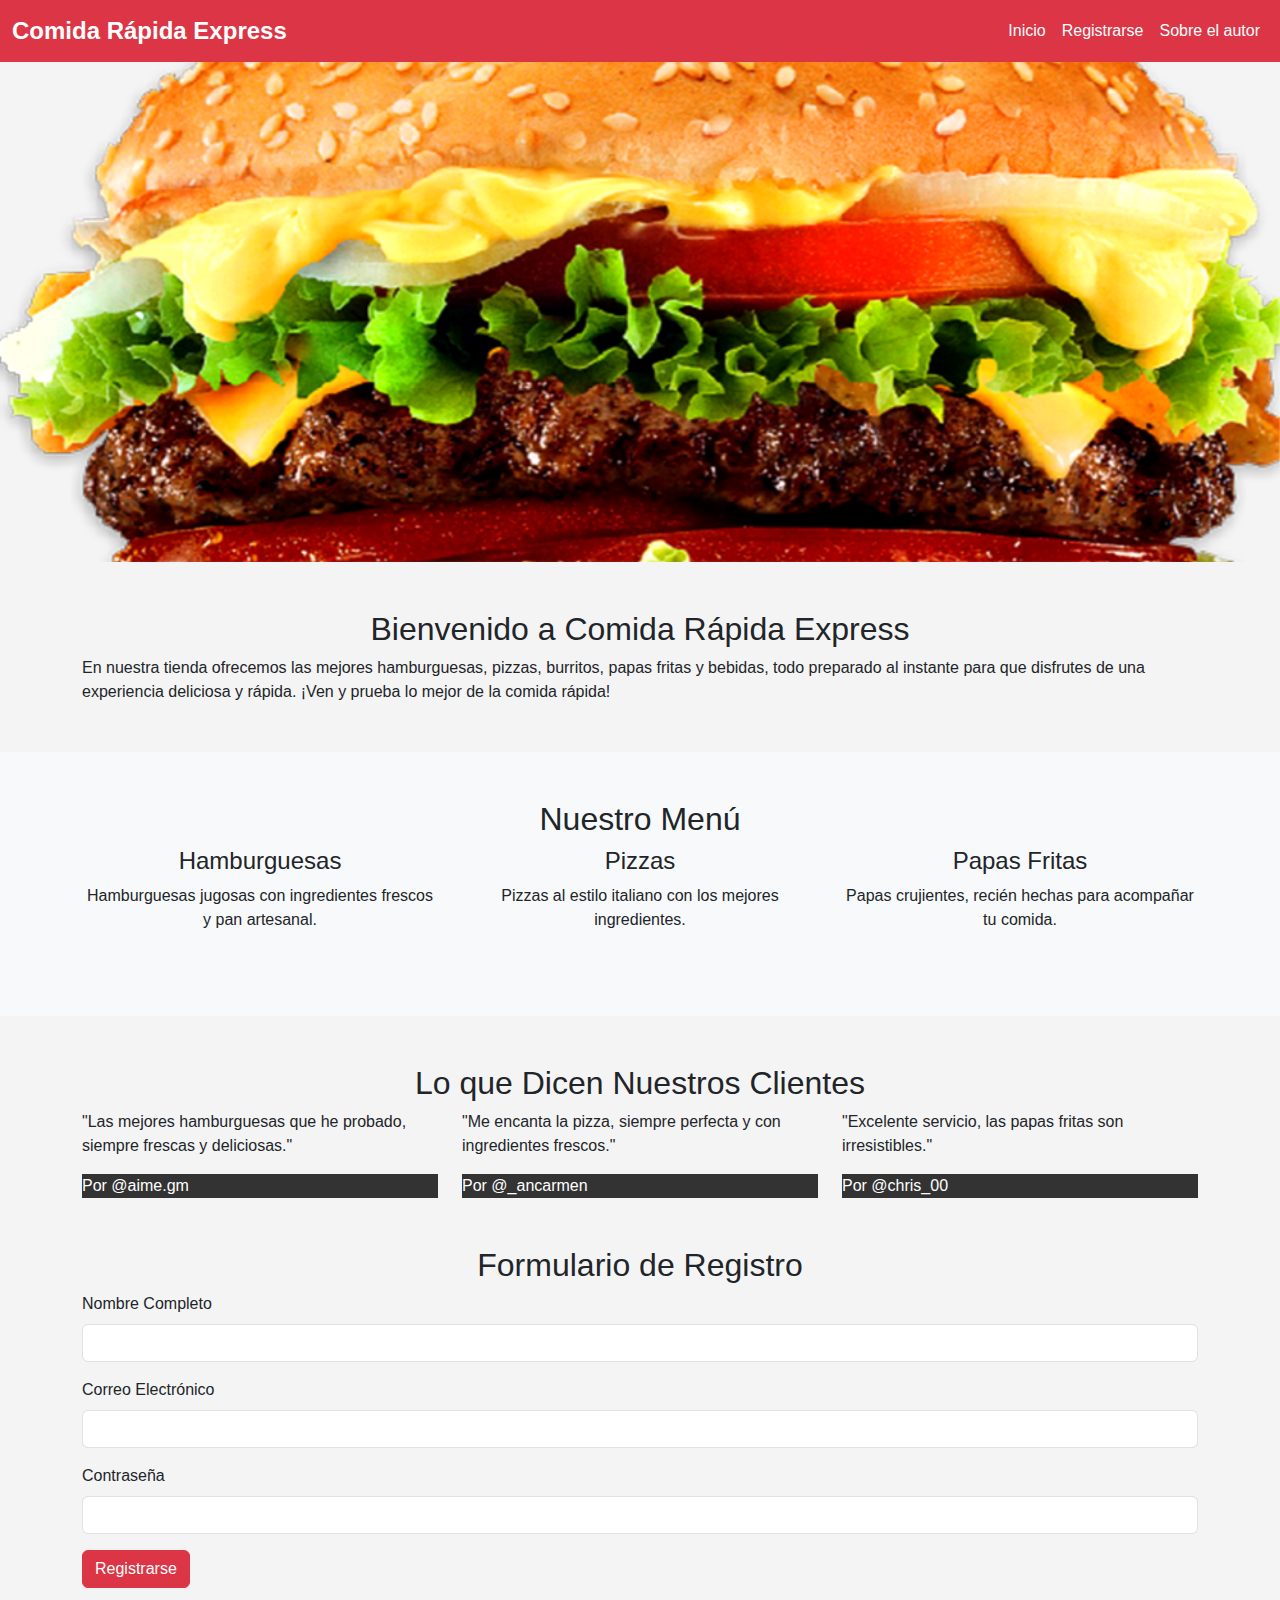
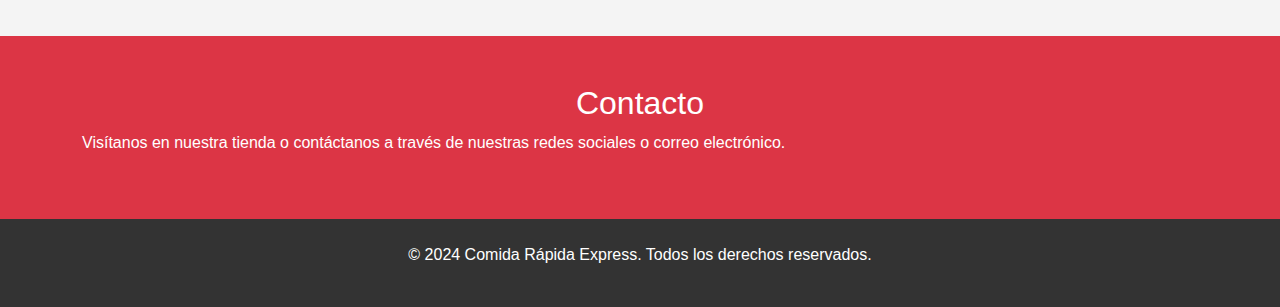
<file: index.html>
<!DOCTYPE html>
<html lang="es">
<head>
    <meta charset="UTF-8">
    <meta name="viewport" content="width=device-width, initial-scale=1.0">
    <title>Comida Rápida Express</title>
    <link href="https://cdn.jsdelivr.net/npm/bootstrap@5.3.0-alpha1/dist/css/bootstrap.min.css" rel="stylesheet">
    <link href="https://cdnjs.cloudflare.com/ajax/libs/animate.css/4.1.1/animate.min.css" rel="stylesheet">
    <link rel="stylesheet" href="style.css">
</head>
<body>
    <!-- Navbar -->
    <nav class="navbar navbar-expand-lg navbar-dark bg-danger">
        <div class="container-fluid">
            <a class="navbar-brand" href="#">Comida Rápida Express</a>
            <button class="navbar-toggler" type="button" data-bs-toggle="collapse" data-bs-target="#navbarNav" aria-controls="navbarNav" aria-expanded="false" aria-label="Toggle navigation">
                <span class="navbar-toggler-icon"></span>
            </button>
            <div class="collapse navbar-collapse" id="navbarNav">
                <ul class="navbar-nav ms-auto">
                    <li class="nav-item">
                        <a class="nav-link active" href="#">Inicio</a>
                    </li>
                    <li class="nav-item">
                        <a class="nav-link" href="#formulario">Registrarse</a>
                    </li>
                    <li class="nav-item">
                        <a class="nav-link" href="info.html">Sobre el autor</a>
                    </li>
                </ul>
            </div>
        </div>
    </nav>

    <!-- Sección Carrusel de Imágenes -->
    <div id="carouselExampleAutoplaying" class="carousel slide carousel-fade" data-bs-ride="carousel">
        <div class="carousel-inner">
            <div class="carousel-item active">
                <img src="slider3.png" class="d-block w-100" alt="Hamburguesas">
            </div>
            <div class="carousel-item">
                <img src="food9.png" class="d-block w-100" alt="Pizza">
            </div>
            <div class="carousel-item">
                <img src="food4.png" class="d-block w-100" alt="Burritos">
            </div>
        </div>
    </div>

    <!-- Sección Acerca de -->
    <section id="acerca" class="container my-5 animate__animated animate__fadeIn">
        <h2 class="text-center">Bienvenido a Comida Rápida Express</h2>
        <p>En nuestra tienda ofrecemos las mejores hamburguesas, pizzas, burritos, papas fritas y bebidas, todo preparado al instante para que disfrutes de una experiencia deliciosa y rápida. ¡Ven y prueba lo mejor de la comida rápida!</p>
    </section>

    <!-- Sección Menú -->
    <section id="menu" class="bg-light py-5">
        <div class="container">
            <h2 class="text-center">Nuestro Menú</h2>
            <div class="row">
                <div class="col-md-4">
                    <h4>Hamburguesas</h4>
                    <p>Hamburguesas jugosas con ingredientes frescos y pan artesanal.</p>
                </div>
                <div class="col-md-4">
                    <h4>Pizzas</h4>
                    <p>Pizzas al estilo italiano con los mejores ingredientes.</p>
                </div>
                <div class="col-md-4">
                    <h4>Papas Fritas</h4>
                    <p>Papas crujientes, recién hechas para acompañar tu comida.</p>
                </div>
            </div>
        </div>
    </section>

    <!-- Sección Testimonios -->
    <section id="testimonios" class="container my-5">
        <h2 class="text-center">Lo que Dicen Nuestros Clientes</h2>
        <div class="row">
            <div class="col-md-4">
                <blockquote>
                    "Las mejores hamburguesas que he probado, siempre frescas y deliciosas."
                </blockquote>
                <footer>Por @aime.gm</footer>
            </div>
            <div class="col-md-4">
                <blockquote>
                    "Me encanta la pizza, siempre perfecta y con ingredientes frescos."
                </blockquote>
                <footer>Por @_ancarmen</footer>
            </div>
            <div class="col-md-4">
                <blockquote>
                    "Excelente servicio, las papas fritas son irresistibles."
                </blockquote>
                <footer>Por @chris_00</footer>
            </div>
        </div>
    </section>

    <!-- Sección Formulario de Registro -->
    <section id="formulario" class="container my-5">
        <h2 class="text-center">Formulario de Registro</h2>
        <form>
            <div class="mb-3">
                <label for="nombre" class="form-label">Nombre Completo</label>
                <input type="text" class="form-control" id="nombre" required>
            </div>
            <div class="mb-3">
                <label for="correo" class="form-label">Correo Electrónico</label>
                <input type="email" class="form-control" id="correo" required>
            </div>
            <div class="mb-3">
                <label for="contraseña" class="form-label">Contraseña</label>
                <input type="password" class="form-control" id="contraseña" required>
            </div>
            <button type="submit" class="btn btn-danger">Registrarse</button>
        </form>
    </section>

    <!-- Sección Contacto -->
    <section id="contacto" class="bg-danger text-white py-5">
        <div class="container">
            <h2 class="text-center">Contacto</h2>
            <p>Visítanos en nuestra tienda o contáctanos a través de nuestras redes sociales o correo electrónico.</p>
        </div>
    </section>

    <!-- Footer -->
    <footer class="text-center py-4">
        <p>&copy; 2024 Comida Rápida Express. Todos los derechos reservados.</p>
    </footer>

    <script src="https://cdn.jsdelivr.net/npm/bootstrap@5.3.0-alpha1/dist/js/bootstrap.bundle.min.js"></script>
</body>
</html>
</file>
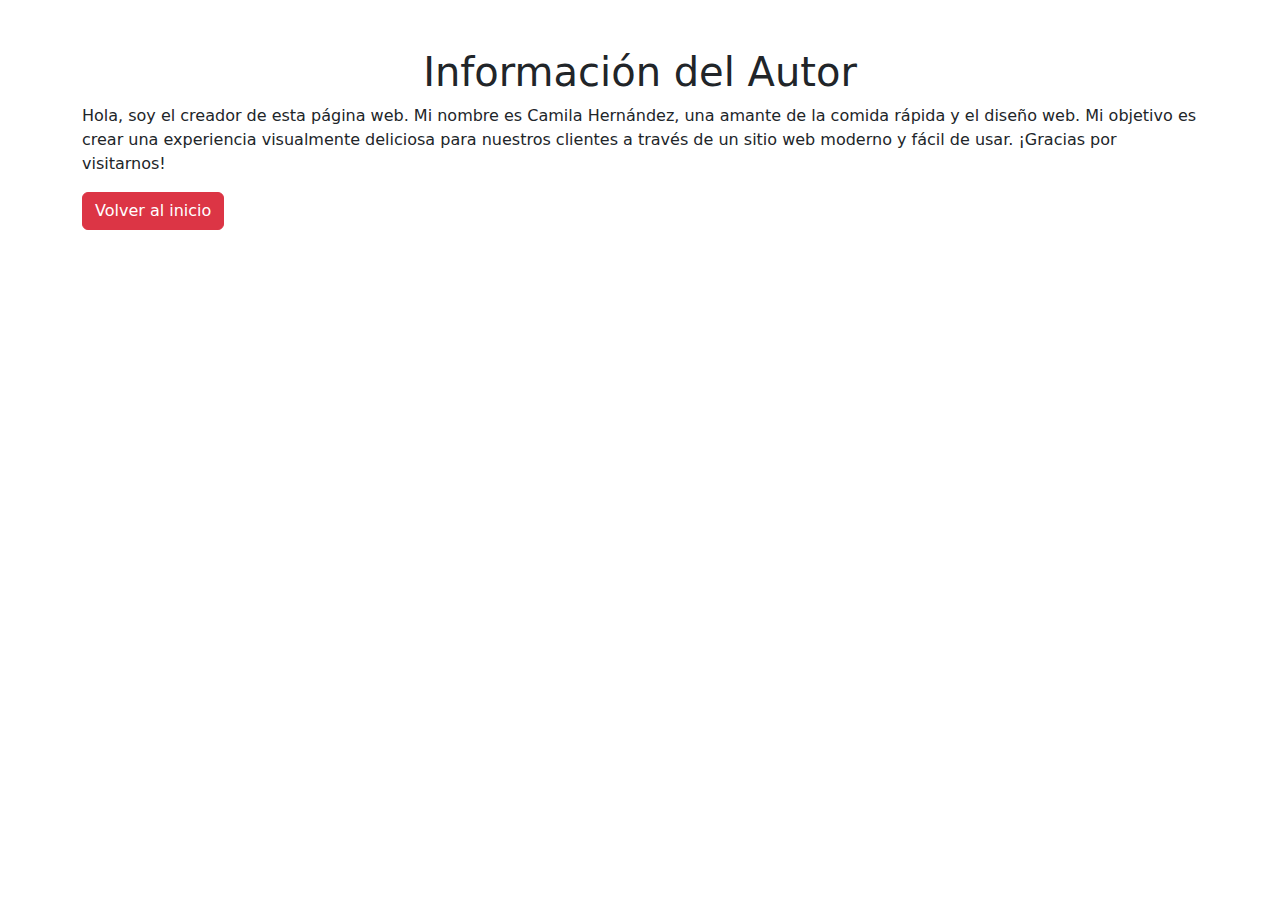
<file: info.html>
<!DOCTYPE html>
<html lang="es">
<head>
    <meta charset="UTF-8">
    <meta name="viewport" content="width=device-width, initial-scale=1.0">
    <title>Sobre el Autor</title>
    <link href="https://cdn.jsdelivr.net/npm/bootstrap@5.3.0-alpha1/dist/css/bootstrap.min.css" rel="stylesheet">
</head>
<body>
    <div class="container my-5">
        <h1 class="text-center">Información del Autor</h1>
        <p>Hola, soy el creador de esta página web. Mi nombre es Camila Hernández, una amante de la comida rápida y el diseño web. Mi objetivo es crear una experiencia visualmente deliciosa para nuestros clientes a través de un sitio web moderno y fácil de usar. ¡Gracias por visitarnos!</p>
        <a href="index.html" class="btn btn-danger">Volver al inicio</a>
    </div>
</body>
</html>
</file>
<file: style.css>
/* Personalización de colores y estilos */
body {
    font-family: Arial, sans-serif;
    background-color: #f4f4f4;
}

/* Estilo para el navbar */
.navbar {
    background-color: #d9534f;
}

.navbar a {
    color: #fff !important;
}

.navbar-brand {
    font-size: 1.5rem;
    font-weight: bold;
}

/* Sección de carrusel */
.carousel-inner img {
    height: 500px;
    object-fit: cover;
}

/* Sección de menú */
#menu .col-md-4 {
    text-align: center;
    margin-bottom: 20px;
}

/* Estilo para la sección de contacto */
#contacto {
    background-color: #d9534f;
}

/* Sección de pie de página */
footer {
    background-color: #333;
    color: white;
}
</file>
